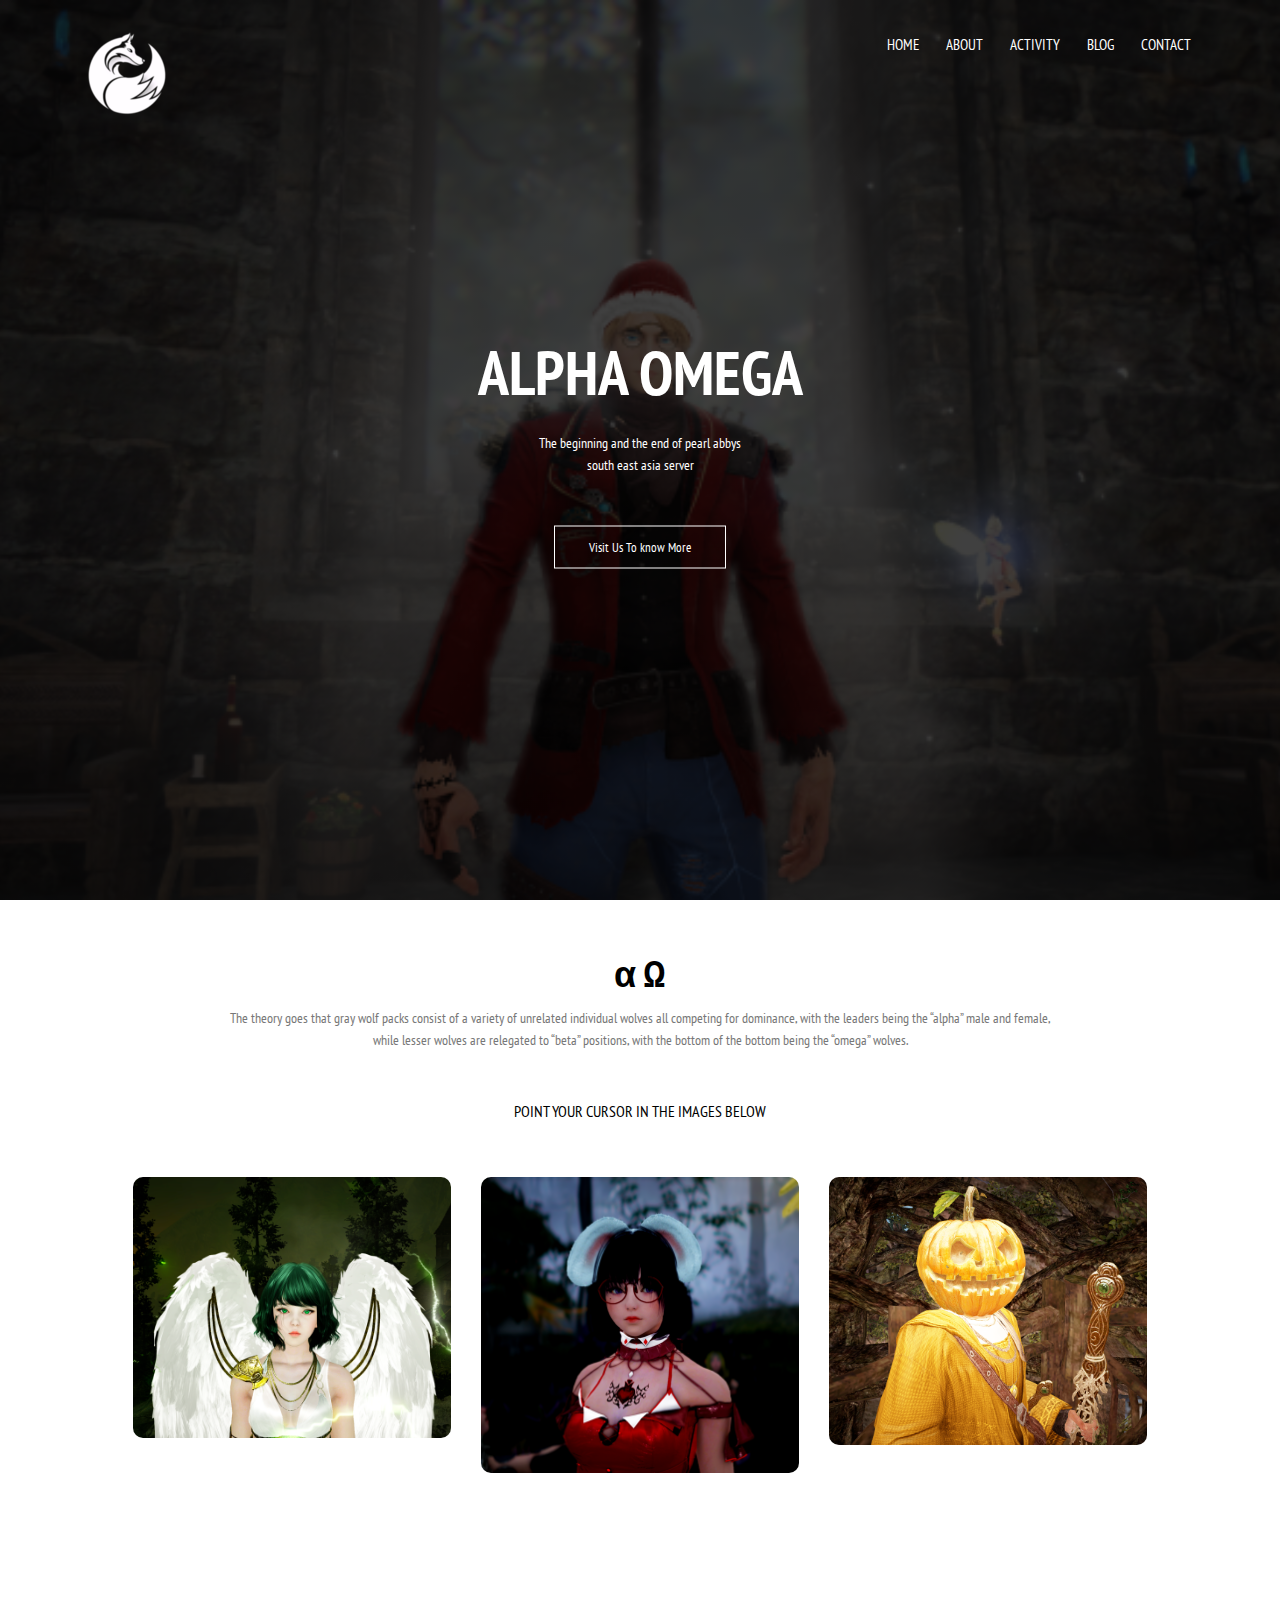
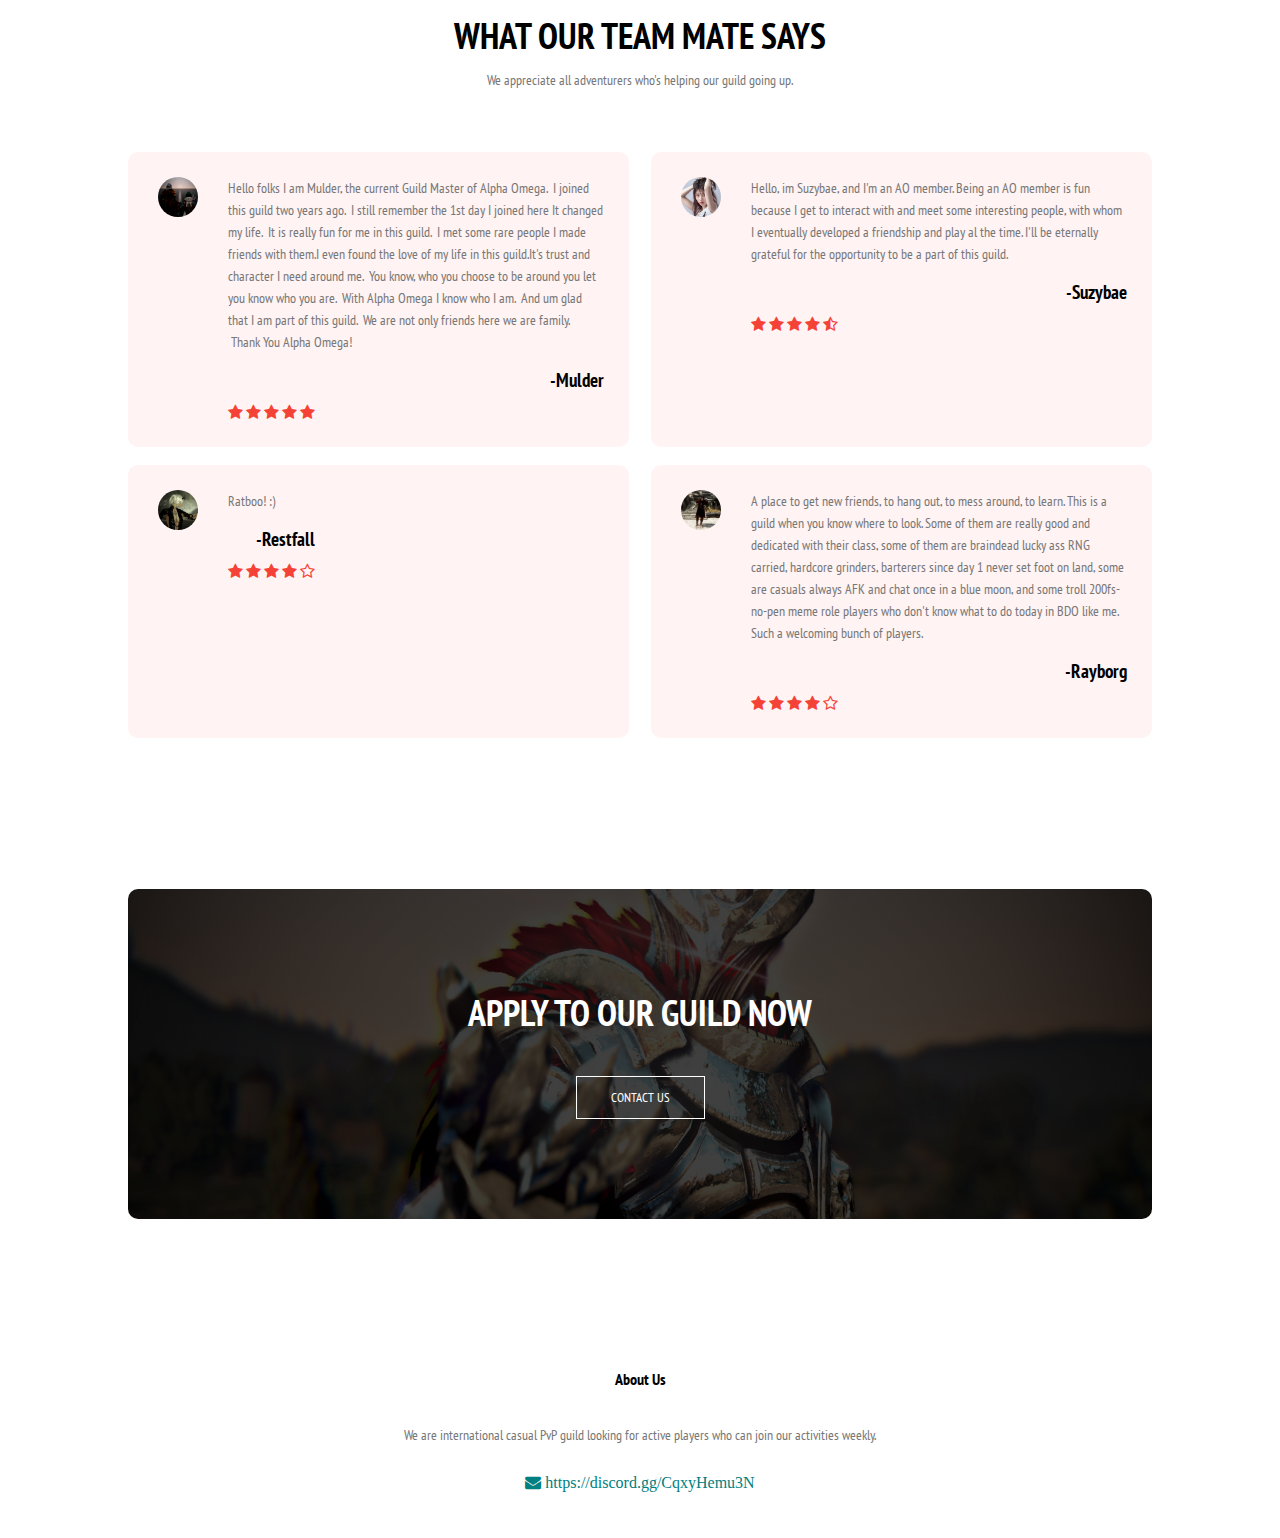
<file: index.html>
<!DOCTYPE html>
<head>
	<meta name="viewport" content="with=device-width, initial-scale=1.0">
	<title> ALPHAOMEGA </title>
	<link rel="stylesheet" href="style.css">
	<link rel="preconnect" href="https://fonts.googleapis.com">
<link rel="preconnect" href="https://fonts.gstatic.com" crossorigin>
<link href="https://fonts.googleapis.com/css2?family=Encode+Sans+SC:wght@100;400&family=PT+Sans+Narrow&display=swap" rel="stylesheet">
<link rel="stylesheet" href="https://stackpath.bootstrapcdn.com/font-awesome/4.7.0/css/font-awesome.min.css">

</head>
<body>
	<section class="header">
		<nav>
			<a href="index.html"><img src="logo.png"></a>
			<div class="nav-links" id="navLinks">
			<i class="fa fa-times" onclick="hideMenu()"></i>

				<ul>
		<li><a href ="index.html">HOME</a></li>
		<li><a href ="about.html">ABOUT</a></li>
		<li><a href ="activity.html">ACTIVITY</a></li>
		<li><a href ="blog.html">BLOG</a></li>
		<li><a href ="contact.html">CONTACT</a></li>
		</ul> 
		</div>
		<i class="fa fa-bars" onclick="showMenu()"></i>

		</nav>

	</div>

        
<div class="text-box">
	<h1> ALPHA OMEGA </h1>
	<p> The beginning and the end of pearl abbys <br> south east asia server </p>
	<a href=""class="hero-btn">Visit Us To know More</a>
</div>

 </section>
	

  <!----- Course ----->

  


<!-----------campus--------->

<section class="campus">
	<h1> α Ω </h1>
	<p> The theory goes that gray wolf packs consist of a variety of unrelated individual wolves all competing for dominance, with the leaders being the “alpha” male and female, <br> while lesser wolves are relegated to “beta” positions, with the bottom of the bottom being the “omega” wolves. </p> <br> <br> POINT YOUR CURSOR IN THE IMAGES BELOW

	<div class="row">
		<div class="campus-col">
			<img src="cursor1.png">
			<div class="layer"> 
				<h3>EYE OF THE WOLF</h3></div>

		</div>

		<div class="campus-col">
			<img src="cursor2.png">
			<div class="layer"> 
				<h3>BRAVE HEART</h3></div>  
		</div>


		<div class="campus-col">
			<img src="cursor3.png">
			<div class="layer"> 
				<h3>STRONG MENTALITY</h3></div>  
		</div>

		


</div>




</section>


<!-----------Facilities------------->


<!--------testimonials--------->
<section class="testimonials">
	<h1>WHAT OUR TEAM MATE SAYS</h1>
	<p>We appreciate all adventurers who's helping our guild going up.</p>

	<div class="row">
		<div class="testimonials-col">
			<img src="beta3.png">
			<div>
				<p>Hello folks I am Mulder, the current Guild Master of Alpha Omega.&nbsp; I joined this guild two years ago.&nbsp; I still remember the 1st day I joined here It changed my life.&nbsp; It is really fun for me in this guild.&nbsp; I met some rare people I made friends with them.I even found the love of my life in this guild.It's trust and character I need around me.&nbsp; You know, who you choose to be around you let you know who you are. &nbsp;With Alpha Omega I know who I am. &nbsp;And um glad that I am part of this guild. &nbsp;We are not only friends here we are family. &nbsp;Thank You Alpha Omega!</p>
				<h3>-Mulder</h3>
				<i class="fa fa-star"></i>
				<i class="fa fa-star"></i>
				<i class="fa fa-star"></i>
				<i class="fa fa-star"></i>
				<i class="fa fa-star"></i>
						
		</div>
		
	</div>
	
		<div class="testimonials-col">
			<img src="mina.jpg">
			<div>
				<p>Hello, im Suzybae, and I'm an AO member. Being an AO member is fun because I get to interact with and meet some interesting people, with whom I eventually developed a friendship and play al the time. I'll be eternally grateful for the opportunity to be a part of this guild.</p>
				<h3>-Suzybae</h3> 
				<i class="fa fa-star"></i>
				<i class="fa fa-star"></i>
				<i class="fa fa-star"></i>
				<i class="fa fa-star"></i>
				<i class="fa fa-star-half-o"></i>

			</div>
		</div>
	







</section>
<!----------Feedback---------->
<section class="testimonials">
	

	<div class="row">
		<div class="testimonials-col1">
			<img src="restfall.png">
			<div>
				<p>Ratboo! :)</p>
				<h3>-Restfall</h3>
				<i class="fa fa-star"></i>
				<i class="fa fa-star"></i>
				<i class="fa fa-star"></i>
				<i class="fa fa-star"></i>
				<i class="fa fa-star-o"></i>

						
		</div>
		
	</div>
	
		<div class="testimonials-col1">
			<img src="rayborg.png">
			<div>
				<p>A place to get new friends, to hang out, to mess around, to learn. This is a guild when you know where to look. Some of them are really good and dedicated with their class, some of them are braindead lucky ass RNG carried, hardcore grinders, barterers since day 1 never set foot on land, some are casuals always AFK and chat once in a blue moon, and some troll 200fs-no-pen meme role players who don't know what to do today in BDO like me. Such a welcoming bunch of players.</p>
				<h3>-Rayborg</h3> 
				<i class="fa fa-star"></i>
				<i class="fa fa-star"></i>
				<i class="fa fa-star"></i>
				<i class="fa fa-star"></i>
				<i class="fa fa-star-o"></i>

			</div>
		</div>
	</div>

	</section>

 <!------- call t oaction --------->

 <section class="cta">
 	<h1>APPLY TO OUR GUILD NOW</h1>
 	<a href="" class="hero-btn">CONTACT US</a>
 	
 </section>

 <!------- footer --------->

<section class="footer">
	<h4>About Us</h4>
	<p> We are international casual PvP guild looking for active players who can join our activities weekly.</p>
	<div class="icons">
		<i class="fa fa-envelope">&nbsp;https://discord.gg/CqxyHemu3N</i>
		
	</div>
	
</section>











	<!-------LEYDAN ADDED JAVASCRIPT FOR TOGGLE MENU------>

<script>
	var navLinks = document.getElementById("navLinks");s
	function showMenu(){
		navLinks.style.right= "0";
	}
	function hideMenu(){
		navLinks.style.right = "-200px";
	}



</script>

	
</body>
</html>
</file>
<file: style.css>
*{
	margin: 0;
	padding: 0;
	font-family: 'Encode Sans SC', sans-serif;
    font-family: 'PT Sans Narrow', sans-serif;


}
.header{
	min-height: 100vh;
	width: 100%;
	background-image: linear-gradient(rgba(0,0,0,0.75),rgba(0,0,0,0.75)), url(background2.jpg);
	background-position: center;
	background-size: cover;
	position: relative;
}

nav{
	display: flex;
	padding: 2% 6%;
	justify-content: space-between;
	align-items: stretch;
}

	
.nav-links{
	flex: 1;
	text-align: right;

}

.nav-links ul li{
	list-style: none;
	display: inline-block;
	padding: 8px 12px;
	position: relative;
}

.nav-links ul li a{
	color: #fff;
	text-decoration: none;
	font-size: 15px;
}

.nav-links ul li::after{
	content: '';
	width: 0%;
	height: 2px;
	background: #009688;
	display: block;
	margin: auto;
	transition: 1s;
	bottom: -10px;
}

.nav-links ul li:hover::after{
	width: 100%;


 }

 .text-box{
 	width:90%;
 	color: #fff;
 	position: absolute;
 	top:50%;
 	left:50%;
 	transform: translate(-50%, -50%);
 	text-align: center;
 }
.text-box h1{
	font-size:62px;

}
.text-box p{
	margin: 10px 0 40px;
	font-size: 14px;
	color: #fff;
}

.hero-btn{
	display: inline-block;
	text-decoration: none;
	color: #fff;
	border:1px solid #fff;
	padding: 12px 34px;
	font-size: 13px;
	background: transparent;
	position: relative;
	cursor: pointer;
}

.hero-btn:hover{
	border: 1px solid #808080;
	background: #808080;
	transition: 1s;
} 

nav .fa{
	display: none;

}


@media(max-width: 700px){
	.text-box h1{
		font-size:20px;
	}
	.nav-links ul li{
		display: block;
	}
	.nav-links{
		position: fixed;
		background:#808080;
		height: 100vh;
		width: 200px;
		top: 0;
		right: -200px;
		text-align: left;
		z-inex:2;
		transition: 1s;

	}
	nav .fa{
		display: block;
		color: #fff;
		margin: 10px;
		font-size: 22px;
		cursor: pointer;
	}
	.nav-links ul{
		padding: 30px;

	}

	}

}
/*------activities ------*/


.course{
	width: 80%;
	margin:auto;
	text-align: center;
	padding-top: 100px;


}
	



h1{
	font-size: 36px;
	font-weight: 600;
	text-align: center;

}
p{
	color: #777;
	font-size: 14px;
	font-weight: 300;
	line-height: 22px;
	padding: 10px;
	text-align: center;

}
.row{
	margin-top:5%;
	display: flex;
	justify-content: space-between;

	
   
	

}



.course-col{
	flex-basis: 31;
	background: #fff3f3;
	border-radius: 10px;
	margin-bottom: 5%;
	padding: 20px 12px;
	box-sizing: border-box;
}

h3{
	text-align: center;
	font-weight: 600;
	margin: 10px 0;
}

.course-col:hover{
	box-shadow: 0 0 20px 0px rgba(0,0,0,0.2);

}
@media(max-width:  700px){
	.row{
		flex-direction: column;
	}
}


/*------------------ guild-----*/
.campus{
	width:80%;
	margin: auto;
	text-align: center;
	padding-top: 50px;

}
.campus-col{
	flex-basis: 32%;
	border-radius: 10px;
	margin-bottom: 30px;
	position: relative;
	overflow: hidden;
	float: left;
	width: 100%;
	padding: 5px;
	box-sizing: border-box;


}



.campus-col img{
	width: 100%;
	border-radius: 10px;


}

	
.layer{
	background:transparent;
	height: 100%;
	width:100%;
	position: absolute;
	top: 0;
	left: 0;
	transition: 1s;
	color: white;
	margin: auto;
	

	

}
.layer:hover{
	background:rgba(2, 0, 0, 0.5);

}
.layer h3{
	width: 100%;
	font-weight: 500;
	color: #fff;
	font-size: 26px;
	bottom: 0;
	left: 50%;
	transform: translateX(-50%);
	position: absolute;
	opacity: 0;
    transition: 1s;    
}

.layer:hover  h3{
	bottom: 49%;
	opacity: 1;
	}


	/*------------Facilities---------*/

	.facilities{
		width: 80%;
		margin: auto;
		text-align: center;
		padding-top: 100px;

	}

	.facilities-col{
		flex-basis: 31%;
		border-radius: 10px;
		margin-bottom: 5%;
		text-align: left;
	}
	.facilities-col img{
		width: 100%;
		border-radius: 10px;
	}


	.facilities-col p{
		margin-top: 16px;
		margin-bottom: 15px;
		text-align: left;
	}


	/*---------testimonials------------*/

	.testimonials{
		width: 80%;
		margin: auto;
		padding-top: 100px;
		text-align: center;
	}


	.testimonials-col{
		flex-basis: 44%;
		border-radius: 10px;
		margin-bottom: 5%;
		text-align: left;
		background: #fff3f3;
		padding: 25px;
		cursor: pointer;
		display: inline-flex;

	}

	.testimonials-col img{
		height: 40px;
		margin-left: 5px;
		margin-right: 30px ;
		border-radius: 50%;

	}
	.testimonials-col p{
		padding: 0;
		text-align: left;

	}
	.testimonials-col h3{
		margin-top: 15px;
		text-align: right;
	}

    
    .testimonials-col .fa{
    	color: #f44336;
    }
@media(max-width: 700px){
	.testimonials-col img{
		margin-left: 0px;
		margin-right: 15px;
	}
}




/*----------- another feedback ----------*/
.testimonials1{
		width: 80%;
		margin: auto;
		padding-top:100px;
		text-align: center;
	}


	.testimonials-col1{
		flex-basis: 44%;
		border-radius: 10px;
		margin-bottom: 5%;
		
		text-align: left;
		background: #fff3f3;
		padding: 25px;
		cursor: pointer;
		display: inline-flex;
		margin-top: -18%;


	}

	.testimonials-col1 img{
		height: 40px;
		margin-left: 5px;
		margin-right: 30px ;
		border-radius: 50%;

	}
	.testimonials-col1 p{
		padding: 0;
		text-align: left;

	}
	.testimonials-col1 h3{
		margin-top: 15px;
		text-align: right;
	}
	 .testimonials-col1 .fa{
    	color: #f44336;
    }

    @media(max-width: 700px){
	.testimonials-col img{
		margin-left: 0px;
		margin-right: 15px;
	}
}


/*----------call to action ---------*/


.cta{
	margin: 100px auto;
	width: 80%;
	background-image: linear-gradient(rgba(0,0,0,0.75),rgba(0,0,0,0.75)), url(booster2.jpg);
	background-position: center;
	background-size: cover;
	border-radius: 10px;
	text-align: center;
	padding: 100px 0;
}

.cta h1{
	color:#fff;
	margin-bottom: 40px;
	padding: 0;
}

@media(max-width:  700px){
	.cta h1{
		font-size: 24px;
	}
}


/*------------footer-------------*/

.footer{
	width: 100%;
	text-align: center;
	padding: 30px 0;

}

.footer h4{
	margin-bottom: 25px;
	margin-top: 20px;
	font-weight: 600;
}
.icons .fa{
	color: #008080;
	margin: 0 13px;
	cursor: pointer;
	padding: 18px 0;
}


/*------------ ABOUT US PART 2 -------------------*/

.sub-header{
	height: 50vh;
	width: 100%;
	background-image: linear-gradient(rgba(0,0,0,0.75),rgba(0,0,0,0.75)), url(background.jpg);
	background-position:center;
	background-size: cover;
	text-align: center;
	color: #fff;
}
.sub-header h1{
	margin-top: 100px;
}

.about-us{
	width: 80%;
	margin: auto;
	padding: 80px;
	padding-bottom: 50px;
	text-align: left;



}
.about-col{
	flex-basis: 48%;
	padding: 30px 2px;
	text-align: left;
	padding-left: 10%;
}
.about-col img{
	width: 100%;
	border-radius: 10px;


}
.about-col h1{
	padding-top: 0;
	text-align: left;


}
.about-col p{
	padding: 15px 0;
	text-align: left;
}
.red-btn{
	border: 1px solid #008080;
	background: transparent;
	color: #008080;

}
.red-btn:hover{
	color: #fff;
	
}

/*---------------- blog content--------------*/
.blog-content{
	width: 80%;
	margin: auto;
	padding: 60px 0;

}
.blog-left{
	flex-basis: 65%;
}
.blog-left img{
	width: 100%;
	border-radius: 10px;
}
.blog-left h2{
	color: #222;
	font-weight: 600;
	margin: 30px 0;
}

.blog-left p{
	color: #999;
	padding: 0;
}

.blog-right{
	flex-basis: 32%;
}
.blog-right h3{
	background: #008080;
	color: #fff;
	padding: 7px 0;
	font-size: 16px;
	margin-bottom: 20px;
}

.blog-right div{
	display: flex;
	align-items: center;
	justify-content: space-between;
	color: #555;
	padding: 8px;
	box-sizing: border-box;
}


.comment-box{
	border: 1px solid #ccc;
	margin: 50px 0;
	padding:  10px 20px;
}
.comment-box h3{
	text-align: left;
}

.comment-form input, .comment-form textarea{
	width: 100%;
	padding: 10px;
	margin: 15px 0;
	box-sizing: border-box;
	border: none;
	outline: none;
	background: #f0f0f0;
}
.comment-box button{
	margin: 10px 0;
}

@media(max-width: 700px){
	.sub-header h1{
		font-size: 24px;
	}
}

/*----------Ranking-------------*/

.blog-right h4{
	background: #fff;
	color: #008080;
	padding: 7px 0;
	font-size: 16px;
	margin-bottom: 20px;
}


	/*-----------Contact------------*/
	.sub-headercontact{
	min-height: 50vh;
	width: 100%;
	background-image: linear-gradient(rgba(0,0,0,0.75),rgba(0,0,0,0.75)), url(pvp.jpg);
	background-position: center;
	background-size: cover;
	position: relative;
	text-align: center;
	color: #fff;

}
.sub-headercontact h1{
	padding-top: 95px;
}

.contact-content{
	width: 80%;
	margin: auto;
	padding: 60px 0;

}
.contact-left{
	flex-basis: 65%;
}
.contact-left img{
	width: 100%;
}
.contact-left h2{
	color: #222;
	font-weight: 600;
	margin: 30px 0;
}

.contact-left p{
	color: #999;
	padding: 0;
}

.contact-right{
	flex-basis: 32%;
}
.contact-right h3{
	background: #fff;
	color: #808000;
	padding: 7px 0;
	font-size: 23px;
	margin-bottom: 20px;
}

.contact-right div{
	display: flex;
	align-items: center;
	justify-content: space-between;
	color: #555;
	padding: 8px;
	box-sizing: border-box;
}
.contact-right span{
	color: #808080 ;
}

/*------------------eto naman sa contact ng last project ko tangina */

.contact-us{
	width: 80%;
	margin: auto;

}
.contact-col{
	flex-basis: 48%;
	margin-bottom: 30px;

}
.contact-col div{
	display: flex;
	align-items: center;
	margin-bottom: 40px;
}

.contact-col div .fa{
font-size: 25px;
color: #f44336;
margin: 10px;
margin-right: 30px;
}

.contact-col div h5{
	font-size: 20px;
	margin: 5px;
	color: ##555;
	font-weight: 400;
}

.contact-col input, contact-col textarea{
	width: 100%;
	padding: 15px;
	margin-bottom: 17px;
	outline: none;
	border: 1px solid #ccc;
	box-sizing: border-box;
}
</file>
